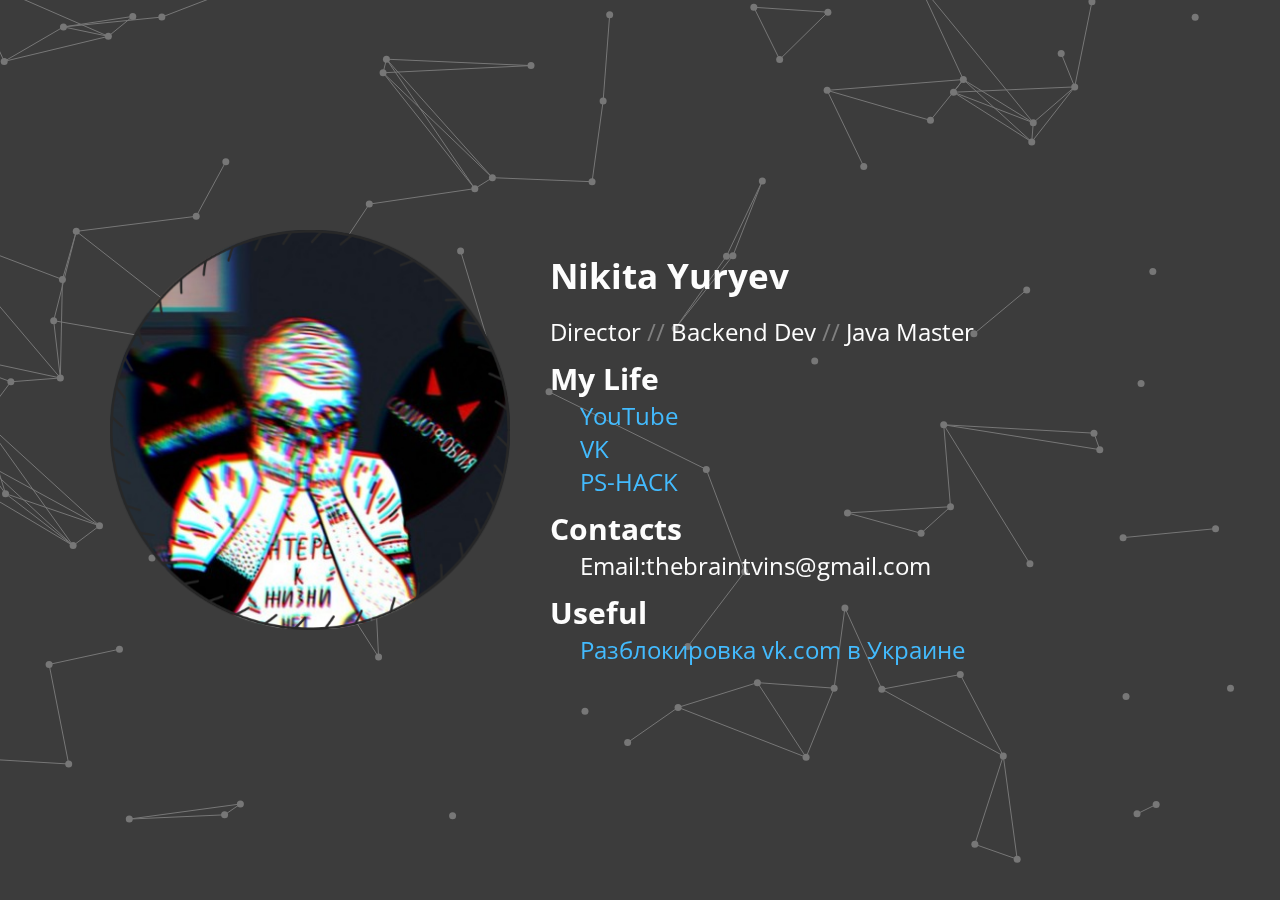
<file: index.html>
﻿
<!DOCTYPE html>
<html>
<head>
<meta charset="utf-8">
<meta name="description" content="Personal Website">
<meta name="author" content="Nikita Yuryev">
<title>Nikita Yuryev</title>
<link rel="stylesheet" type="text/css" href="assets/css/main.css">
<link href='https://fonts.googleapis.com/css?family=Open+Sans&amp;subset=latin,cyrillic-ext' rel='stylesheet' type='text/css'>
<meta name="google-site-verification" content="79MX1IFWYWUi3WczWFrqEqtkBGS0lCmH58yUVDGc08Y" />
<script>
	  (function(i,s,o,g,r,a,m){i['GoogleAnalyticsObject']=r;i[r]=i[r]||function(){
	  (i[r].q=i[r].q||[]).push(arguments)},i[r].l=1*new Date();a=s.createElement(o),
	  m=s.getElementsByTagName(o)[0];a.async=1;a.src=g;m.parentNode.insertBefore(a,m)
	  })(window,document,'script','//www.google-analytics.com/analytics.js','ga');

	  ga('create', 'UA-58884316-1', 'auto');
	  ga('send', 'pageview');
	</script>
</head>
<body class="mainpage">
<div class="wrap clearfix">
<div class="logo"><img src="assets/img/ava.png"></div>
<div class="text">
<h1>Nikita Yuryev</h1>
<p>Director <span class="muted">//</span> Backend Dev <span class="muted">//</span> Java Master</p>
<h3>My Life</h3>
<ul>
<li><a href="https://www.youtube.com/channel/UC6gl_ICArlYHIgIoxRx1y-w?view_as=subscriber">YouTube</a></li>
<li><a href="https://vk.com/newyorkebawit">VK</a></li>
<li><a href="https://pshack.net/members/19952/">PS-HACK</a></li>
</ul>
<h3>Contacts</h3>
<ul>
<li>Email:thebraintvins@gmail.com</a></li>
</ul>
<h3>Useful</h3>
<ul>
<li><a href="unblock-vk.html">Разблокировка vk.com в Украине</a></li>
</ul>
</div>
</div>
<div id="particles"></div>
<script data-cfasync="false" src="cdn-cgi/scripts/d07b1474/cloudflare-static/email-decode.min.js"></script><script src="assets/js/jquery-1.11.1.min.js"></script>
<script src="assets/js/jquery.particleground.min.js"></script>
<script>
	$(document).ready(function() {
		if (!navigator.userAgent.match(/(iPhone|iPod|iPad|Android|BlackBerry|BB10|mobi|tablet|opera mini|nexus 7)/i)) {
			$('#particles').particleground({
				dotColor: '#777',
				lineColor: '#777'
			});
		}
	});
	</script>
</body>
</html>
</file>
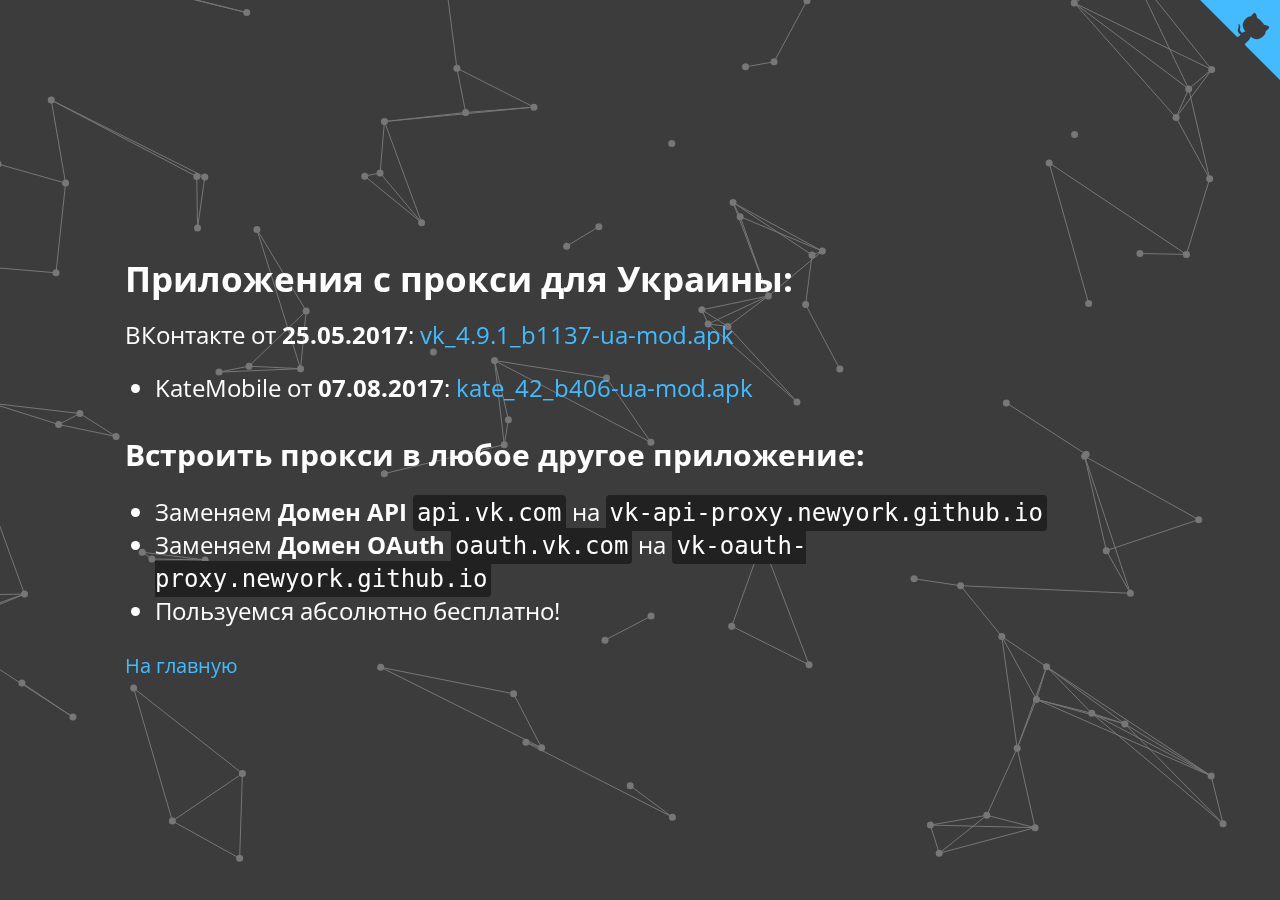
<file: unblock-vk.html>
﻿<!DOCTYPE html>
<html>
<head>
<meta charset="utf-8">
<meta name="description" content="Гайд: Как снова пользоваться ВКонтакте на телефоне за 3 шага">
<meta name="author" content="Dmitry Manchinskiy">
<title>Вернуть доступ ко ВКонтакту в Украине | Dmitry Manchinskiy</title>
<link rel="stylesheet" type="text/css" href="assets/css/main.css">
<link href='https://fonts.googleapis.com/css?family=Open+Sans&amp;subset=latin,cyrillic-ext' rel='stylesheet' type='text/css'>
<script>
	  (function(i,s,o,g,r,a,m){i['GoogleAnalyticsObject']=r;i[r]=i[r]||function(){
	  (i[r].q=i[r].q||[]).push(arguments)},i[r].l=1*new Date();a=s.createElement(o),
	  m=s.getElementsByTagName(o)[0];a.async=1;a.src=g;m.parentNode.insertBefore(a,m)
	  })(window,document,'script','//www.google-analytics.com/analytics.js','ga');

	  ga('create', 'UA-58884316-1', 'auto');
	  ga('send', 'pageview');
	</script>
</head>
<body class="unblockvk">

<a href="https://github.com/xtrafrancyz/vk-proxy" class="github-corner" aria-label="View source on Github"><svg width="80" height="80" viewBox="0 0 250 250" style="fill:#43BBFE; color:#3C3C3C; position: absolute; top: 0; border: 0; right: 0; z-index: 5;" aria-hidden="true"><path d="M0,0 L115,115 L130,115 L142,142 L250,250 L250,0 Z"></path><path d="M128.3,109.0 C113.8,99.7 119.0,89.6 119.0,89.6 C122.0,82.7 120.5,78.6 120.5,78.6 C119.2,72.0 123.4,76.3 123.4,76.3 C127.3,80.9 125.5,87.3 125.5,87.3 C122.9,97.6 130.6,101.9 134.4,103.2" fill="currentColor" style="transform-origin: 130px 106px;" class="octo-arm"></path><path d="M115.0,115.0 C114.9,115.1 118.7,116.5 119.8,115.4 L133.7,101.6 C136.9,99.2 139.9,98.4 142.2,98.6 C133.8,88.0 127.5,74.4 143.8,58.0 C148.5,53.4 154.0,51.2 159.7,51.0 C160.3,49.4 163.2,43.6 171.4,40.1 C171.4,40.1 176.1,42.5 178.8,56.2 C183.1,58.6 187.2,61.8 190.9,65.4 C194.5,69.0 197.7,73.2 200.1,77.6 C213.8,80.2 216.3,84.9 216.3,84.9 C212.7,93.1 206.9,96.0 205.4,96.6 C205.1,102.4 203.0,107.8 198.3,112.5 C181.9,128.9 168.3,122.5 157.7,114.1 C157.9,116.9 156.7,120.9 152.7,124.9 L141.0,136.5 C139.8,137.7 141.6,141.9 141.8,141.8 Z" fill="currentColor" class="octo-body"></path></svg></a><style>.github-corner:hover .octo-arm{animation:octocat-wave 560ms ease-in-out}@keyframes octocat-wave{0%,100%{transform:rotate(0)}20%,60%{transform:rotate(-25deg)}40%,80%{transform:rotate(10deg)}}@media (max-width:500px){.github-corner:hover .octo-arm{animation:none}.github-corner .octo-arm{animation:octocat-wave 560ms ease-in-out}}</style>

<div class="wrap clearfix" style="height: 420px;">
<div class="text" style="width: auto; margin: 15px">
<h1>Приложения с прокси для Украины:</h3>
<p>ВКонтакте от <b>25.05.2017</b>: <a href="http://repo.xtrafrancyz.net/android-public/vk/vk_4.9.1_b1137-ua-mod.apk" download>vk_4.9.1_b1137-ua-mod.apk</a></p>

<ul style="margin: 20px 30px">
<li>KateMobile от <b>07.08.2017</b>: <a href="http://repo.xtrafrancyz.net/android-public/vk/kate/kate_42_b406-ua-mod.apk" download>kate_42_b406-ua-mod.apk</a></li>
</ul>
<h3>Встроить прокси в любое другое приложение:</h1>
<ul style="margin: 20px 30px">
<li>Заменяем <b>Домен API</b> <code>api.vk.com</code> на <code>vk-api-proxy.newyork.github.io</code></li>
<li>Заменяем <b>Домен OAuth</b> <code>oauth.vk.com</code> на <code>vk-oauth-proxy.newyork.github.io</code></li>
<li>Пользуемся абсолютно бесплатно!</li>
</ul>
<div><a href="index.html"><small>На главную</small></a></div>
</div>
</div>

<div id="particles"></div>
<script src="assets/js/jquery-1.11.1.min.js"></script>
<script src="assets/js/jquery.particleground.min.js"></script>
<script>
	$(document).ready(function() {
		if (!navigator.userAgent.match(/(iPhone|iPod|iPad|Android|BlackBerry|BB10|mobi|tablet|opera mini|nexus 7)/i)) {
			$('#particles').particleground({
				dotColor: '#777',
				lineColor: '#777'
			});
		}
	});
	</script>
</body>
</html>
</file>
<file: assets/css/main.css>
body,div,a,h1,h2,h3,h4,h5,li,ul{margin:0;padding:0;}body{font-family:'Open Sans',sans-serif;color:#fdfdfd;cursor:default;}ul{margin:0 30px;}.mainpage li{list-style:none;}a{color:#43BBFE;text-decoration:none;}a:hover{color:#168AB8;}h1{font-size:35px;}h3{padding-top:10px;font-size:30px;}code{background:#212121;padding:4px;border-radius:4px;}.wrap{z-index:10;width:1060px;height:520px;margin:auto;position:absolute;top:0;left:0;bottom:0;right:0;}.logo{margin-top:40px;text-align:center;float:left;}.logo img{width:400px;}.text{width:600px;margin:62px auto 0 40px;font-size:24px;padding-bottom:60px;float:left;}.text p{margin:16px 0 0;}#particles{width:100%;height:100%;overflow:hidden;background-color:#3C3C3C;position:fixed;top:0;z-index:1;}.muted{color:grey;}.clearfix{*zoom:1;}.clearfix:after{clear:both;}.clearfix:after,.clearfix:before{content:" ";display:table;}@media screen and (max-height: 520px){.wrap{position:relative;}}@media screen and (max-width: 1060px){.logo{float:none;}.wrap{position:relative;width:auto;height:auto;}}
</file>
